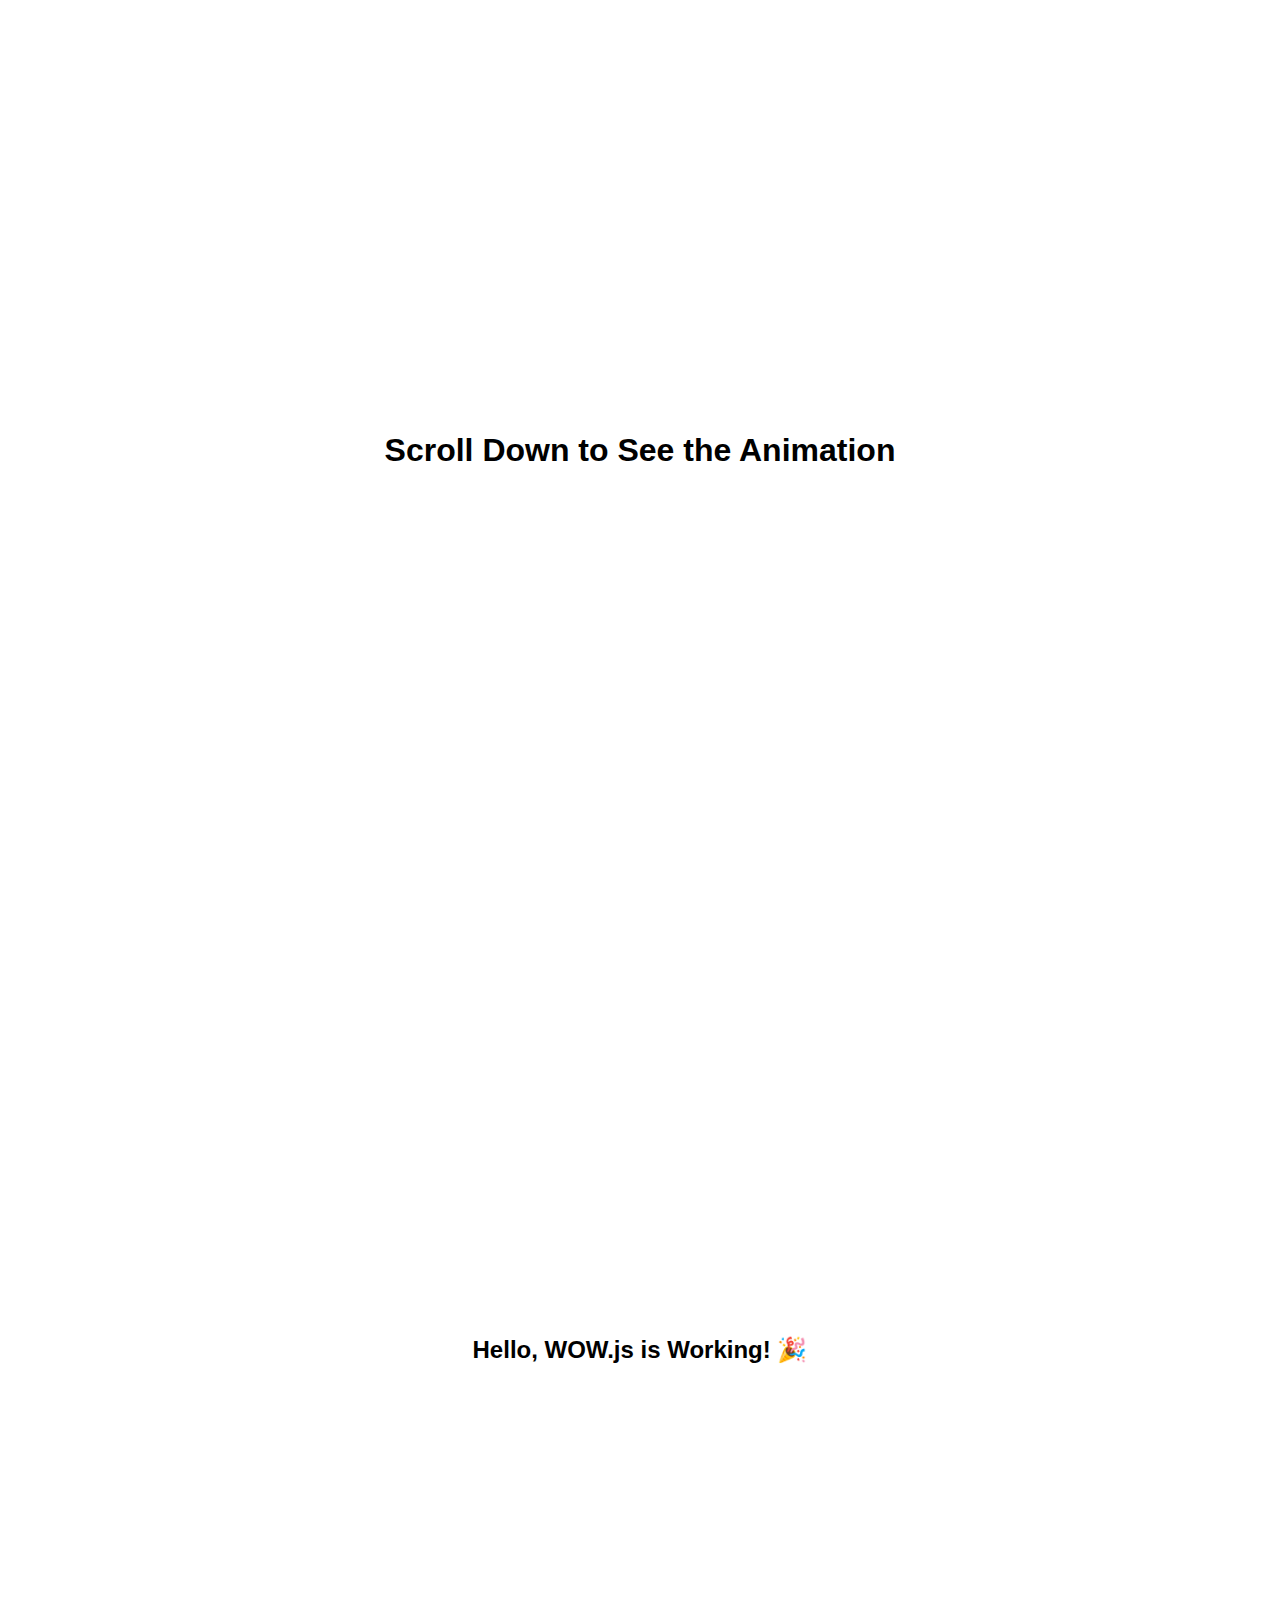
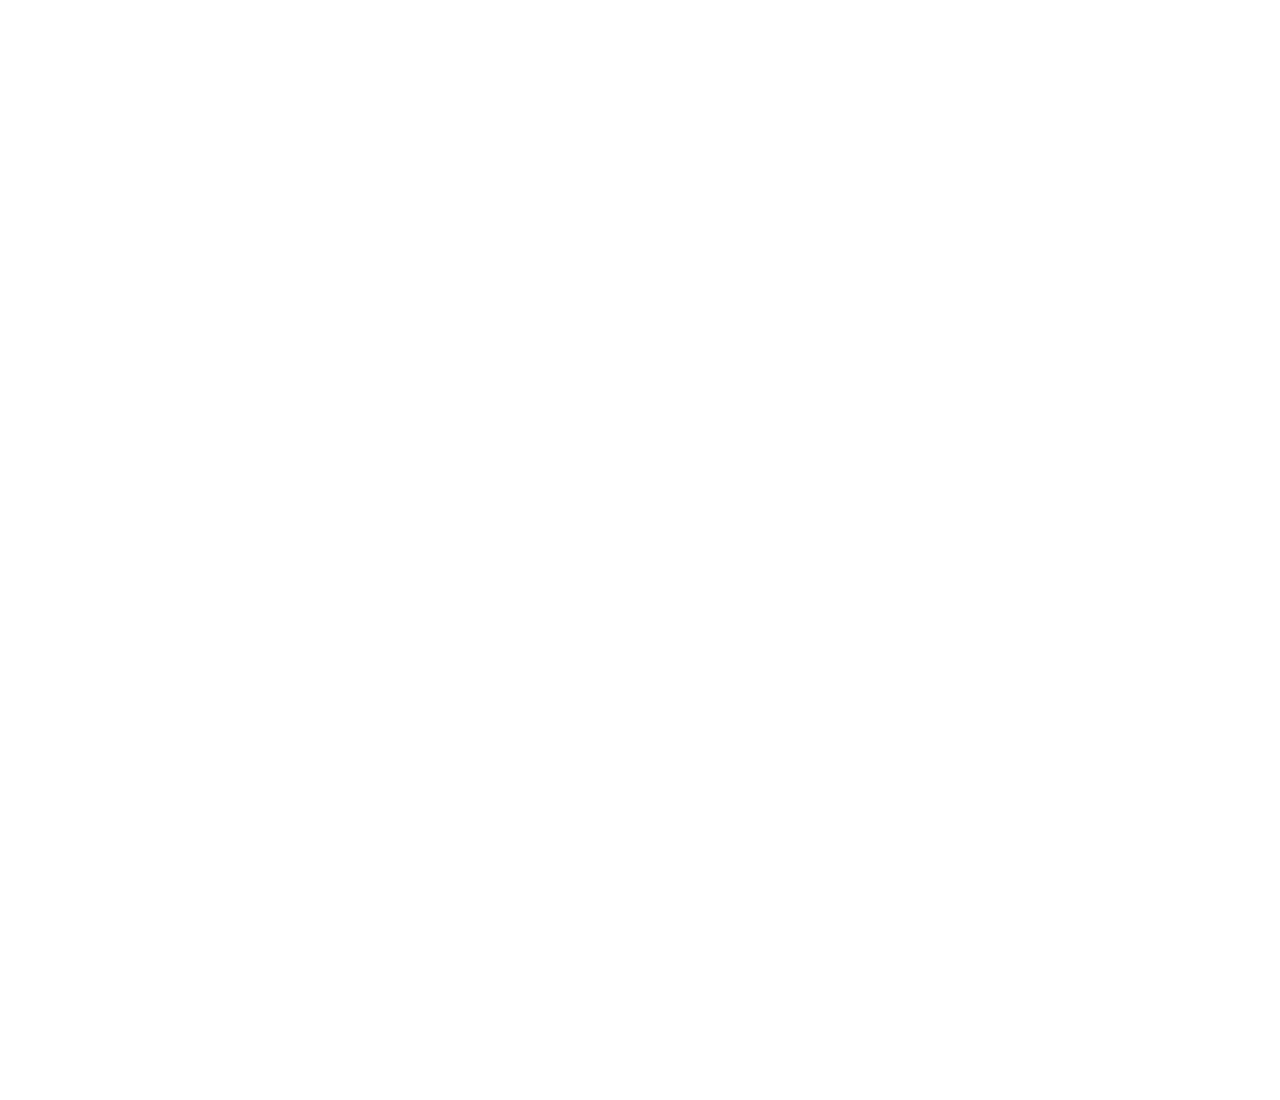
<file: wow.html>
<!DOCTYPE html>
<html lang="en">
<head>
    <meta charset="UTF-8">
    <meta name="viewport" content="width=device-width, initial-scale=1.0">
    <title>Document</title>
    <link rel="stylesheet" href="https://cdnjs.cloudflare.com/ajax/libs/animate.css/4.1.1/animate.min.css">


    <style>
        body {
            font-family: Arial, sans-serif;
            text-align: center;
            margin: 0;
            padding: 0;
        }
        .content {
            height: 100vh; /* Adds space for scrolling */
            display: flex;
            align-items: center;
            justify-content: center;
            flex-direction: column;
        }
    </style>
</head>
<body>
    <div class="content">
        <h1>Scroll Down to See the Animation</h1>
    </div>

    <div class="content wow animate__fadeInUp">
        <h2>Hello, WOW.js is Working! 🎉</h2>
    </div>

    <div class="content wow animate__shakeX" data-wow-delay="1s">
        <h2>This will shake with a 1-second delay!</h2>
    </div>

    <!-- WOW.js -->
    <script src="https://cdnjs.cloudflare.com/ajax/libs/wow/1.1.2/wow.min.js"></script>

    <!-- Initialize WOW.js -->
    <script>
        new WOW().init();
               console.log(typeof WOW);
    </script>
</body>
</html>
</file>
